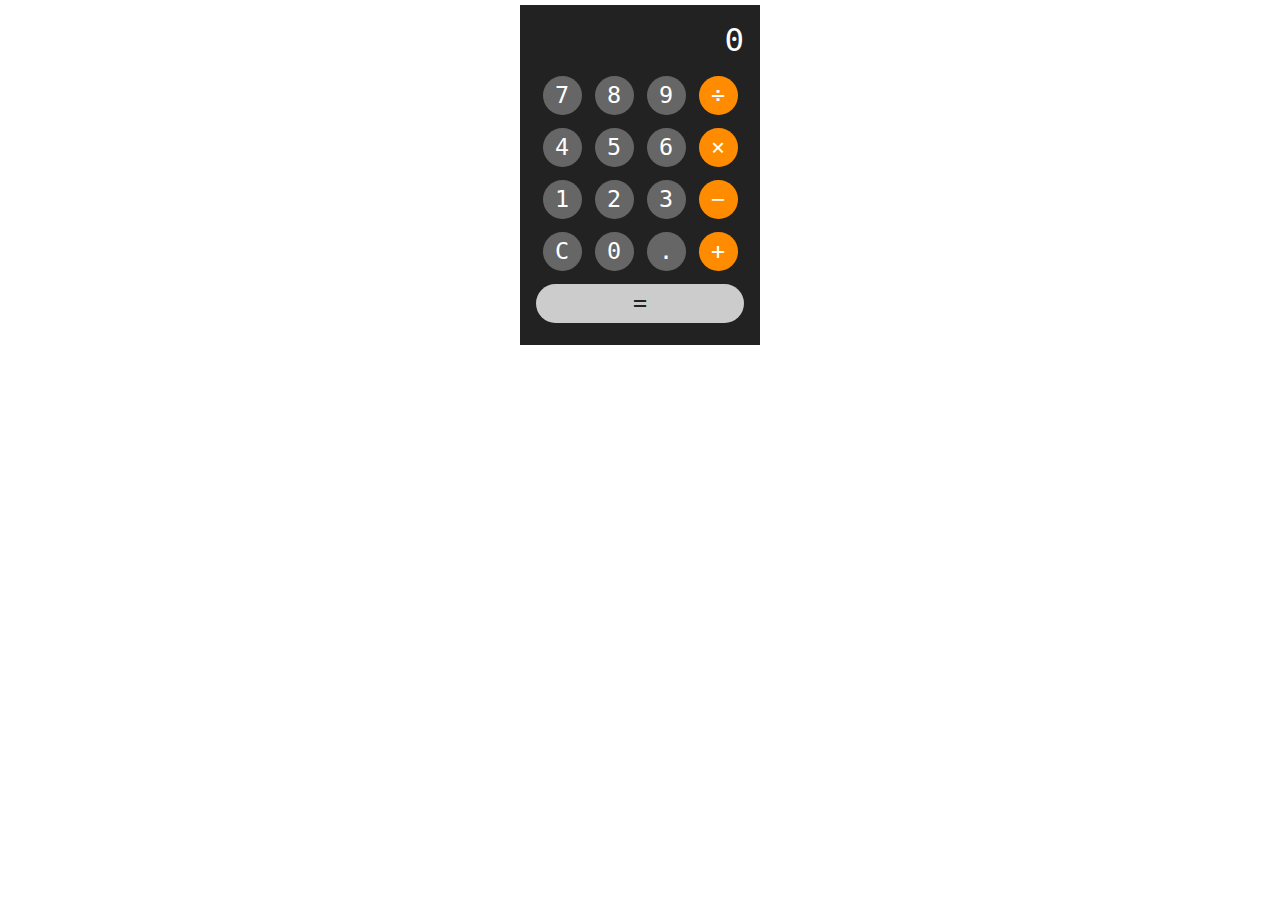
<file: Calculadora/index.html>
<!DOCTYPE html>
<html lang="en">
<head>
    <meta charset="UTF-8">
    <meta http-equiv="X-UA-Compatible" content="IE=edge">
    <meta name="viewport" content="width=device-width, initial-scale=1.0">
    <title>Document</title>
</head>
<link rel="stylesheet" href="style.css">

<body>
    <div id="calculator">
        <div id="display">0</div>
        <div class="row">
          <button onclick="press(7);">7</button>
          <button onclick="press(8);">8</button>
          <button onclick="press(9);">9</button>
          <button class="operator" onclick="setOP('/');">÷</button>
        </div>
        <div class="row">
          <button onclick="press(4);">4</button>
          <button onclick="press(5);">5</button>
          <button onclick="press(6);">6</button>
          <button class="operator" onclick="setOP('*');">×</button>
        </div>
        <div class="row">
          <button onclick="press(1);">1</button>
          <button onclick="press(2);">2</button>
          <button onclick="press(3);">3</button>
          <button class="operator" onclick="setOP('-');">−</button>
        </div>
        <div class="row">
          <button onclick="clr();">C</button>
          <button onclick="press(0);">0</button>
          <button onclick="press('.');">.</button>
          <button class="operator" onclick="setOP('+');">+</button>
        </div>
        <div class="row">
          <button id="equals" onclick="calculate()">=</div>
        </div>
      <div>
<script src="script.js"></script>
</body>
</html>
</file>
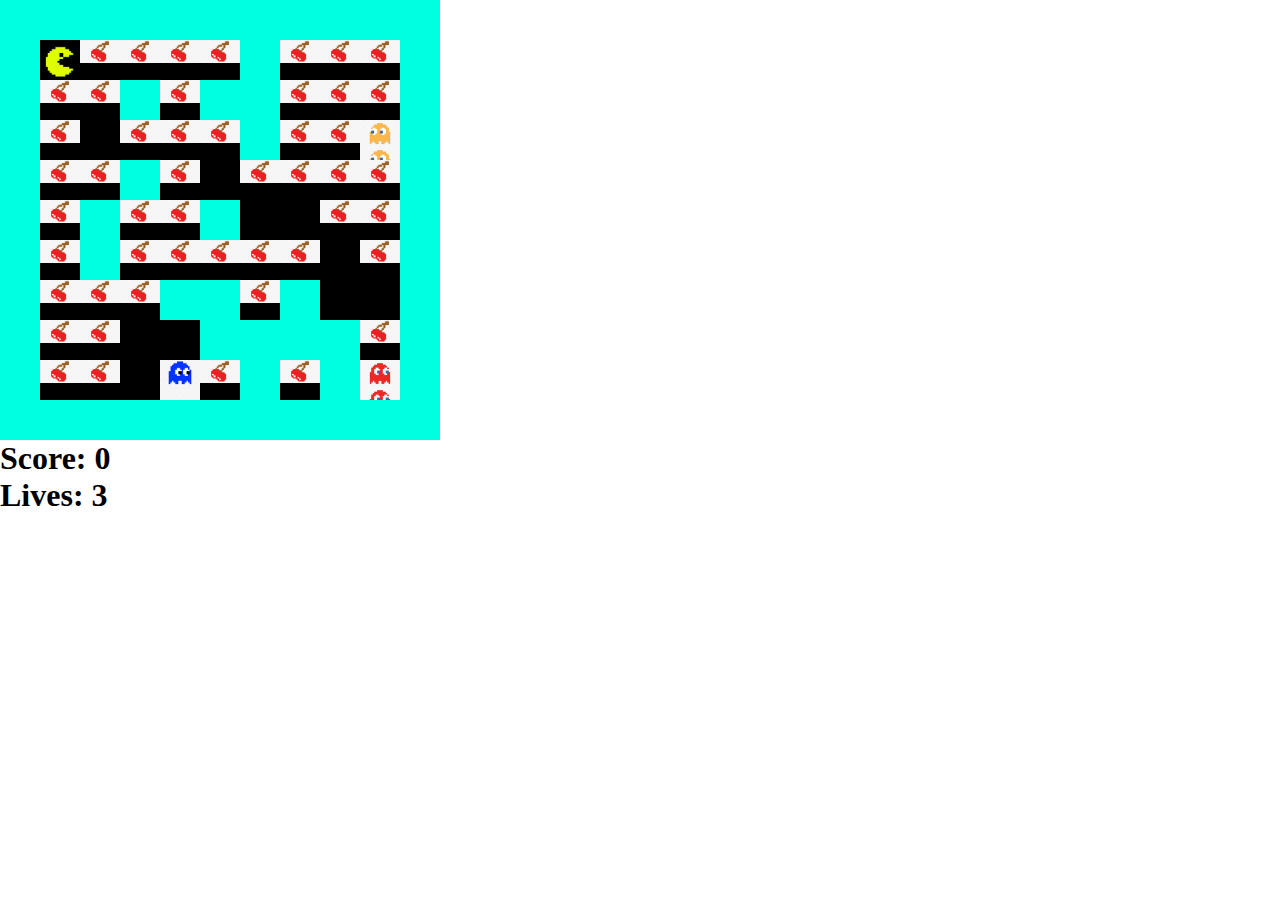
<file: Pacman/index.html>
<!DOCTYPE html>
<html lang="en">
<head>
    <meta charset="UTF-8">
    <meta name="viewport" content="width=device-width, initial-scale=1.0">
    <meta http-equiv="X-UA-Compatible" content="ie=edge">
    <title></title>
    <style type="text/css">

        *{
    margin: 0px;
    padding: 0px;
        }
        .row {
    line-height:0 ;
        }
        .wall {
    background-color:rgb(0, 255, 225);
    height: 40px;
    width: 40px;
    display: inline-block;
        }
        .sushi {
            background-repeat: no-repeat;
    background-color:rgb(0, 0, 0);
    height: 40px;
    width: 40px;
    display: inline-block;
    background-image: url('cerezas.jpg') ;
    background-size: contain;
        }
        .onigiri {
            background-repeat: no-repeat;
    background-color:rgb(0, 0, 0);
    height: 40px;
    width: 40px;
    display: inline-block;
    background-image: url('cerezas.jpg');
    background-size: contain;

        }
        .blank {
    background-color:black;
    height: 40px;
    width: 40px;
    display: inline-block;
        }
        #enemy1 {
    background-color:black;
    height: 40px;
    width: 40px;
    display: inline-block;
    background-image: url('fantasmarojo.jpg');
    background-size: contain;
    position: absolute;
    left: 40px;
    top: 40px;
        }
        #enemy2 {
    background-color:black;
    height: 40px;
    width: 40px;
    display: inline-block;
    background-image: url('fantasmablue.jpg');
    background-size: contain;
    position: absolute;
    left: 40px;
    top: 40px;
        }
        #enemy3 {
    background-color:black;
    height: 40px;
    width: 40px;
    display: inline-block;
    background-image: url('fantasmanaranjo.jpg');
    background-size: contain;
    position: absolute;
    left: 40px;
    top: 40px;
        }
        #ninjaman {
    background-color:black;
    height: 40px;
    width: 40px;
    display: inline-block;
    background-image: url('pac-man.jpg');
    background-size: contain;
    position: absolute;
    left: 70px;
    top: 40px;
        }
     
     
    </style>

</head>
<body>

    <div id="world"> </div>
<div id="ninjaman"></div>
<div id="enemy1"></div>
<div id="enemy2"></div>
<div id="enemy3"></div>
<div><h1 id="title">Score: 0</h1></div>
<div><h1 id="lives">Lives: 3</h1></div>

<script type="text/javascript">

function random(max,min){
return Math.floor(Math.random()* (max-min +1))+min;
}

var world = [
            [1, 1, 1, 1, 1, 1, 1, 1, 1, 1, 1],
            [1, 0, random(1, 4), random(-1, 4), random(1, 4), random(-1, 4), random(-1, 4), random(1, 4), random(-1, 4), random(1, 4), 1],
            [1, random(1, 4), random(-1, 4), random(-1, 4), random(-1, 4), random(-1, 4), random(-1, 4), random(-1, 4), random(-1, 4), random(1, 4), 1],
            [1, random(1, 4), random(-1, 4), random(-1, 4), random(-1, 4), random(-1, 4), random(-1, 4), random(-1, 4), random(-1, 4), random(1, 4), 1],
            [1, random(1, 4), random(-1, 4), random(-1, 4), random(-1, 4), random(-1, 4), random(-1, 4), random(-1, 4), random(-1, 4), random(1, 4), 1],
            [1, random(1, 4), random(-1, 4), random(-1, 4), random(-1, 4), random(-1, 4), random(-1, 4), random(-1, 4), random(-1, 4), random(1, 4), 1],
            [1, random(1, 4), random(-1, 4), random(-1, 4), random(-1, 4), random(-1, 4), random(-1, 4), random(-1, 4), random(-1, 4), random(1, 4), 1],
            [1, random(1, 4), random(-1, 4), random(-1, 4), random(-1, 4), random(-1, 4), random(-1, 4), random(-1, 4), random(-1, 4), 0, 1],
            [1, random(1, 4), random(-1, 4), random(-1, 4), random(-1, 4), random(-1, 4), random(-1, 4), random(-1, 4), random(-1, 4), random(1, 4), 1],
            [1, random(1, 4), random(1, 4), random(-1, 4), random(-1, 4), random(1, 4), random(-1, 4), random(1, 4), random(-1, 4), random(1, 4), 1],
            [1, 1, 1, 1, 1, 1, 1, 1, 1, 1, 1],

        ];

var worldDict = {
    0: 'blank',
    1: 'wall',
    2: 'sushi',
    3: 'onigiri',
}


function drawWorld() {
    output = "";
    for(var row = 0; row<world.length; row++) {
        output += "<div class = 'row'>"
        for (var x= 0; x < world[row].length; x++){
            output += "<div class = '" + worldDict[world[row][x]] + "'></div>"
        }
        output += "</div>"
    }
    document.getElementById('world').innerHTML = output;
}
drawWorld();


var ninjaman = {
    x: 1,
    y: 1
}

var enemy1 = {  //red
    x: 9,
    y: 9
} 
var enemy2 = { //pink
    x: 4,
    y: 9
} 
var enemy3 = { //blue
    x: 9,
    y: 3
} 
var score = 0;

var lives = 3;

function drawNinjaman() {
    document.getElementById("ninjaman").style.top = ninjaman.y * 40 + 'px'
    document.getElementById("ninjaman").style.left = ninjaman.x * 40 + 'px'
}
drawNinjaman()

function drawenemy1() {
    document.getElementById("enemy1").style.top = enemy1.y * 40 + 'px'
    document.getElementById("enemy1").style.left = enemy1.x * 40 + 'px'
}
drawenemy1()

function drawenemy2() {
    document.getElementById("enemy2").style.top = enemy2.y * 40 + 'px'
    document.getElementById("enemy2").style.left = enemy2.x * 40 + 'px'
}
drawenemy2()

function drawenemy3() {
    document.getElementById("enemy3").style.top = enemy3.y * 40 + 'px'
    document.getElementById("enemy3").style.left = enemy3.x * 40 + 'px'
}
drawenemy3()

document.onkeydown = function(e) {  // movement of pacman
    if(e.keyCode == 37){ //left
        if(world[ninjaman.y][ninjaman.x - 1] !=1){
            ninjaman.x--;
            enemy1.x++
            enemy3.x++
            
        }
    }
    if(e.keyCode == 39){ //right
        if(world[ninjaman.y][ninjaman.x + 1] !=1){
            ninjaman.x++;
            enemy1.x--
            enemy3.x--
            
        }
    }
    if(e.keyCode == 40){ //down
        if(world[ninjaman.y + 1][ninjaman.x] !=1){
            ninjaman.y++;
            enemy1.y--
            enemy2.y--
        }
    }
    if(e.keyCode == 38){ //up
        if(world[ninjaman.y - 1][ninjaman.x] !=1){
            ninjaman.y--;
            enemy1.y++
            enemy2.y++
        }
    }
    if (world[ninjaman.y][ninjaman.x] === 2) {  // update score of sushi
                world[ninjaman.y][ninjaman.x] = 0;

                score = score + 30
                document.getElementById('title').innerHTML = "Record" + score;
            } else if (world[ninjaman.y][ninjaman.x] === 3) { //update score of nigiri
                world[ninjaman.y][ninjaman.x] = 0;

                score = score + 30
                document.getElementById('title').innerHTML = "Record " + score;
            } if ((ninjaman.x === enemy1.x) && (ninjaman.y === enemy1.y) || (ninjaman.x === enemy2.x) && (ninjaman.y === enemy2.y) || (ninjaman.x === enemy3.x) && (ninjaman.y === enemy3.y)) {  //update score of ghost
                lives = lives - 1
                document.getElementById('lives').innerHTML = "Vidas " + lives;
            } else if (lives === 0) {
                document.write("Game over! tu Record es " + score + ". actualiza para volver a empezar.")
            }       

    drawNinjaman();
    drawWorld();
    drawenemy1();
    drawenemy2();
    drawenemy3();

}
    

</script>

</body>
</html>
</file>
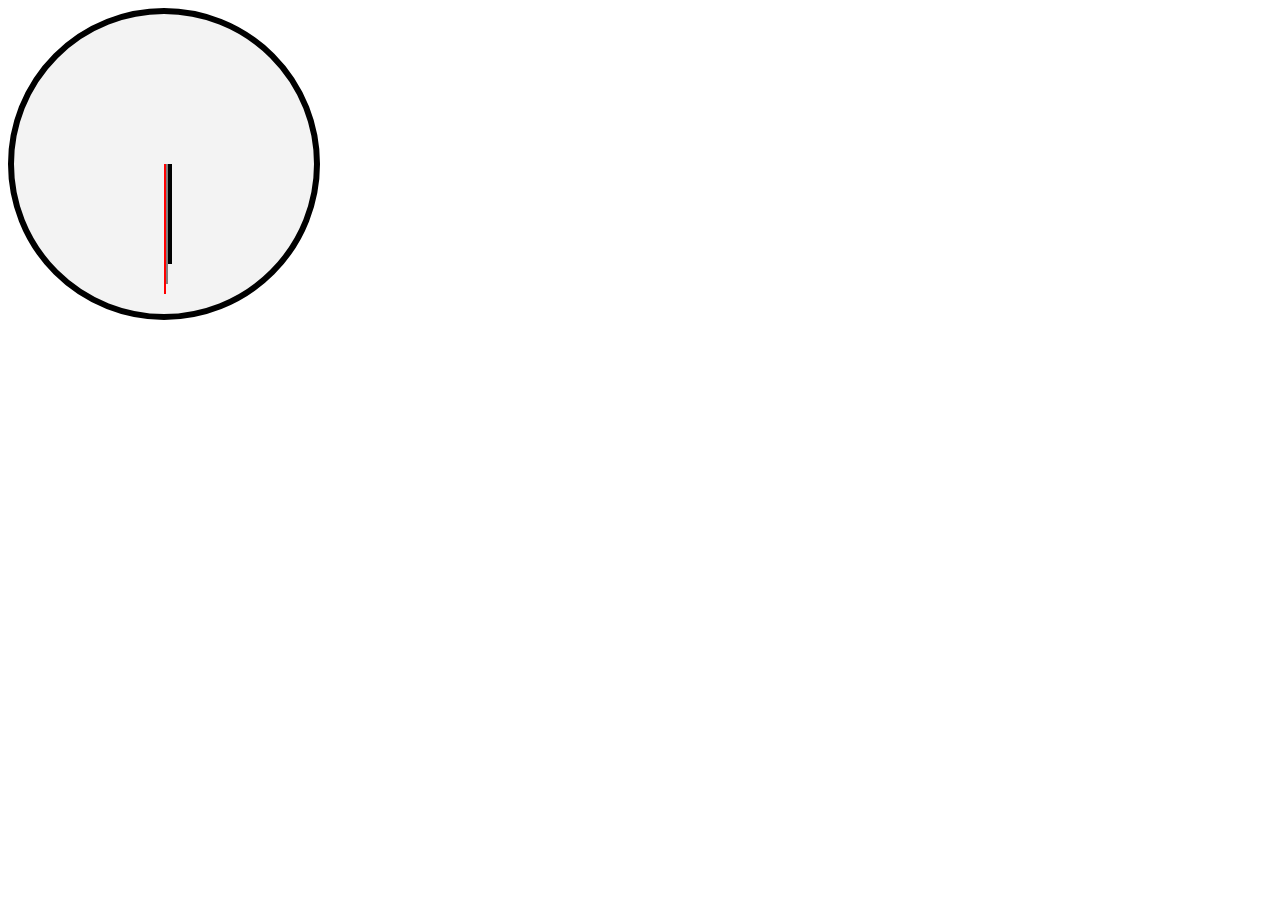
<file: Se Acaba El Tiempo/index.html>
<!DOCTYPE html>
<html lang="en">
<head>
    <meta charset="UTF-8">
    <meta http-equiv="X-UA-Compatible" content="IE=edge">
    <meta name="viewport" content="width=device-width, initial-scale=1.0">
    <title>Document</title>
</head>
<link rel="stylesheet" href="style.css">
    <body>
        <div id="face">
            <div id="hour"></div>
            <div id="minutes"></div>
            <div id="seconds"></div>
        </div>
<script src="script.js"></script>
    </body>
</html>
</file>
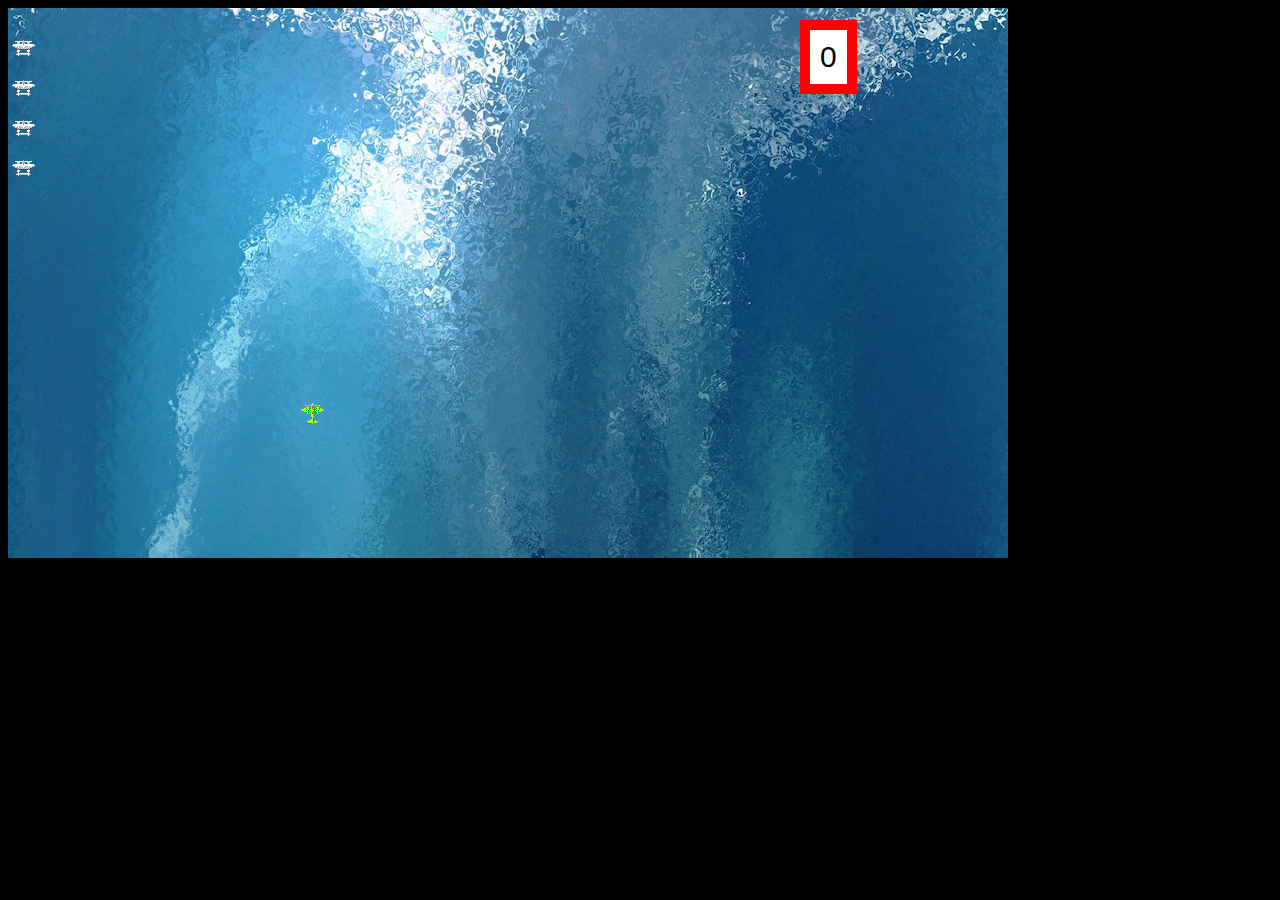
<file: shooter 1942/index.html>
<!DOCTYPE html>
<html lang="en">
<head>
    <meta charset="UTF-8">
    <meta http-equiv="X-UA-Compatible" content="IE=edge">
    <meta name="viewport" content="width=device-width, initial-scale=1.0">
    <title>1942 Game</title>

<style type="text/css">
    body{
        background-color: rgb(0, 0, 0);
    }
    #container{
        background: url(background.jpg);
        width: 1000px;
        height: 550px;
    }
    #hero{
        background: url(1942.gif);
        background-position: -85px -180px;
        width: 28px;
        height: 28px;
        position: absolute;
    }
    .enemy1{
        background: url(1942.gif);
        background-position: -30px -10px;
        width: 28px;
        height: 28px;
        position: absolute;
        top: 40px;
    }
    .bullet{
        background: url(1942.gif);
        background-position: 185px 400px;
        width: 18px;
        height: 18px;
        position: absolute;
    }
    #score{
        position: absolute;
        border: 10px solid red;
        top: 20px;
        left: 800px;
        background-color: white;
        padding: 10px;
        font-size: 30px;
        font-family: Arial;
    }
</style>
</head>
<body>
    <div id='container'>
        <div id='hero'></div>
        <div id='enemies'></div>
        <div id="bullets"></div>
    </div>

    <div id="score">0</div>

<script>
    var score = 0;
    var hero = {
        x:300,
        y:400
    }

    var enemies = [{x: 50, y:50}, {x: 250, y:50}, {x: 450, y:250}, {x:550, y:250}];

    var bullets = [];

    function displayHero(){
        document.getElementById("hero").style["top"] = hero.y + "px"
        document.getElementById("hero").style["left"] = hero.x + "px"
    }

    function displayEnemies(){
        var output = '';
        for(var i=0; i<enemies.length; i++){
            output += "<div class='enemy1' style='':"+enemies[i].y+"px; left:"+enemies[i].x+"px;'><div>";
        }
        document.getElementById('enemies').innerHTML = output;
        // console.log(output);
    }

    function moveEnemies(){
        for(var i=0; i<enemies.length; i++){
            enemies[i].y += 5;
            if(enemies[i].y > 540){
                enemies[i].y = 0;
                enemies[i].x = Math.random()*500;
            }
        }
    }

    function moveBullets(){
        for(var i=0; i<bullets.length; i++){
            bullets[i].y -= 5;

            if(bullets[i].y<0){
                bullets[i] = bullets[bullets.length-1];
                bullets.pop();
            }
        }
    }

    function displayBullets(){
        var output = '';
        for(var i=0; i<bullets.length; i++){
            output += "<div class='bullets' style='top:"+bullets[i].y+"px; left:"+bullets[i].x+"px;'></div>";
    }
    document.getElementById('bullets').innerHTML = output;
    }

    function displayScore(){
        document.getElementById('score').innerHTML = score;
    }

    function gameLoop(){
        displayHero();
        moveEnemies();
        displayEnemies();
        moveBullets();
        displayBullets();
        detectCollision();
        displayScore();
    }

    function detectCollision(){
        for(var i=0; i<bullets.length; i++){
            for(var j=0; j<enemies.length; j++){

                if( Math.abs(bullets[i].x - enemies[j].x) < 10 && Math.abs(bullets[i].y - enemies[j].y)< 10) {
                    console.log('bullet', i, 'and enemy',j, 'collided');
                    score += 10;
                }
            }
        }
    }
    
    setInterval(gameLoop, 20);

    document.onkeydown = function(a) {
        if(a.keyCode == 37){
            hero.x -= 10;
        } else if(a.keyCode == 39){
            hero.x += 10;
        } else if(a.keyCode == 32){
            bullets.push({x: hero.x+8, y: hero.y-15});
        displayBullets();
        }
    }

</script>
</body>
</file>
<file: Calculadora/style.css>
* {
    margin: 0;
    padding: 0;
    font-family: monospace;
  }
  
  #calculator {
    background-color: #222;
    width: 208px;
    padding: 16px;
    margin: 0 auto;
    position: relative;
    top: 5px;
  }
  
  #display {
    color: #fff;
    font-size: 2.5rem;
    text-align: right;
    margin-bottom: 10px;
    width: 100%;
    white-space: nowrap;
    text-overflow: ellipsis;
    overflow: hidden;
  }
  
  .row {
    height: 4rem;
    display: flex;
    justify-content: space-around;
    align-items: center;
  }
  
  button {
    font-size: 1.8rem;
    width: 3rem;
    height: 3rem;
    border-radius: 50%;
    background-color: #666;
    color: #fff;
    border: none;
    cursor: pointer;
  }
  
  button:active {
    background-color: #999;
  }
  
  .operator {
    background-color: darkorange;
  }
  
  .operator:active {
    background-color: orange;
  }
  
  #equals {
    width: 100%;
    border-radius: 1.5rem;
    background-color: #ccc;
    color: #222;
  }
  
  #equals:active {
    background-color: #eee;
  }
</file>
<file: Se Acaba El Tiempo/style.css>
#face {
    background-color: #f3f3f3;
    width: 300px;
    height: 300px;
    border-radius: 50%;
    border: 6px solid black;
    position: relative;
}

#minutes, #hour, #seconds {
    position: absolute;
    left: 50%;
    top: 50%;
    transform-origin: top center;
}

#hour {
    background-color: black;
    height: 100px;
    width: 8px;
}

#minutes {
    background-color: grey;
    height: 120px;
    width: 4px;
}

#seconds {
    background-color: red;
    height: 130px;
    width: 2px;
}
</file>
